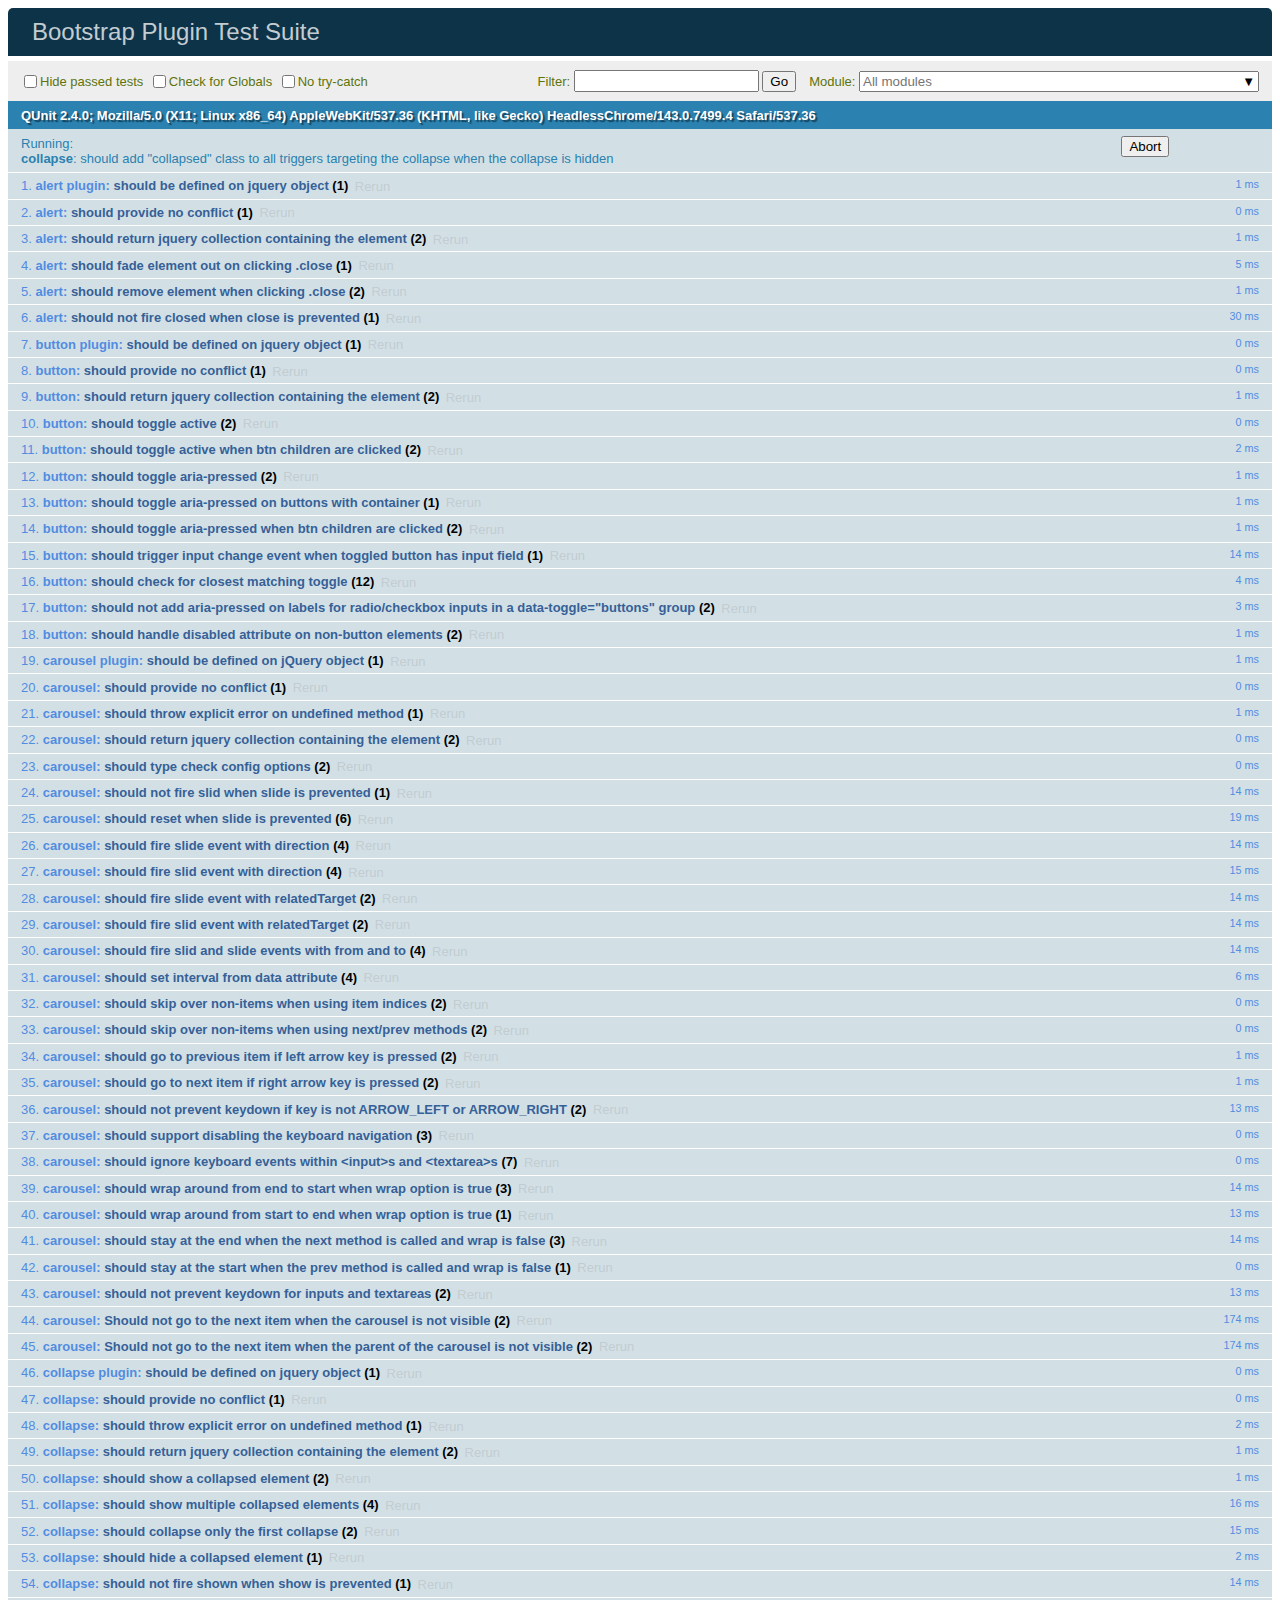
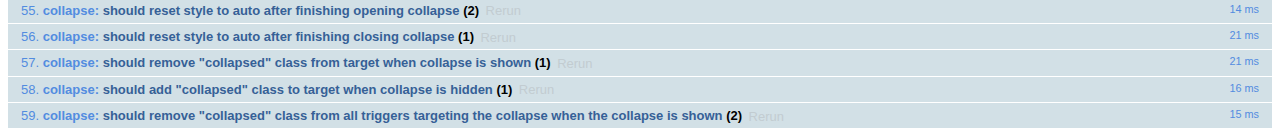
<file: blog/static/blog/bootstrap-4.0.0-beta.2/js/tests/index.html>
<!doctype html>
<html>
  <head>
    <meta charset="utf-8">
    <meta name="viewport" content="width=device-width, initial-scale=1, shrink-to-fit=no">
    <title>Bootstrap Plugin Test Suite</title>

    <!-- jQuery -->
    <script src="../../assets/js/vendor/jquery-slim.min.js"></script>
    <script src="../../assets/js/vendor/popper.min.js"></script>

    <!-- QUnit -->
    <link rel="stylesheet" href="vendor/qunit.css" media="screen">
    <script src="vendor/qunit.js"></script>

    <script>
      // Disable jQuery event aliases to ensure we don't accidentally use any of them
      [
        'blur',
        'focus',
        'focusin',
        'focusout',
        'resize',
        'scroll',
        'click',
        'dblclick',
        'mousedown',
        'mouseup',
        'mousemove',
        'mouseover',
        'mouseout',
        'mouseenter',
        'mouseleave',
        'change',
        'select',
        'submit',
        'keydown',
        'keypress',
        'keyup',
        'contextmenu'
      ].forEach(function(eventAlias) {
        $.fn[eventAlias] = function() {
          throw new Error('Using the ".' + eventAlias + '()" method is not allowed, so that Bootstrap can be compatible with custom jQuery builds which exclude the "event aliases" module that defines said method. See https://github.com/twbs/bootstrap/blob/master/CONTRIBUTING.md#js')
        }
      })

      // Require assert.expect in each test
      QUnit.config.requireExpects = true

      // See https://github.com/axemclion/grunt-saucelabs#test-result-details-with-qunit
      var log = []
      var testName

      QUnit.done(function(testResults) {
        var tests = []
        for (var i = 0; i < log.length; i++) {
          var details = log[i]
          tests.push({
            name: details.name,
            result: details.result,
            expected: details.expected,
            actual: details.actual,
            source: details.source
          })
        }
        testResults.tests = tests

        window.global_test_results = testResults
      })

      QUnit.testStart(function(testDetails) {
        QUnit.log(function(details) {
          if (!details.result) {
            details.name = testDetails.name
            log.push(details)
          }
        })
      })

      // Cleanup
      QUnit.testDone(function () {
        $('#modal-test, .modal-backdrop').remove()
      })

      // Display fixture on-screen on iOS to avoid false positives
      // See https://github.com/twbs/bootstrap/pull/15955
      if (/iPhone|iPad|iPod/.test(navigator.userAgent)) {
        QUnit.begin(function() {
          $('#qunit-fixture').css({ top: 0, left: 0 })
        })

        QUnit.done(function() {
          $('#qunit-fixture').css({ top: '', left: '' })
        })
      }
    </script>

    <!-- Transpiled Plugins -->
    <script src="../dist/util.js"></script>
    <script src="../dist/alert.js"></script>
    <script src="../dist/button.js"></script>
    <script src="../dist/carousel.js"></script>
    <script src="../dist/collapse.js"></script>
    <script src="../dist/dropdown.js"></script>
    <script src="../dist/modal.js"></script>
    <script src="../dist/scrollspy.js"></script>
    <script src="../dist/tab.js"></script>
    <script src="../dist/tooltip.js"></script>
    <script src="../dist/popover.js"></script>

    <!-- Unit Tests -->
    <script src="unit/alert.js"></script>
    <script src="unit/button.js"></script>
    <script src="unit/carousel.js"></script>
    <script src="unit/collapse.js"></script>
    <script src="unit/dropdown.js"></script>
    <script src="unit/modal.js"></script>
    <script src="unit/scrollspy.js"></script>
    <script src="unit/tab.js"></script>
    <script src="unit/tooltip.js"></script>
    <script src="unit/popover.js"></script>
  </head>
  <body>
    <div id="qunit-container">
      <div id="qunit"></div>
      <div id="qunit-fixture"></div>
    </div>
  </body>
</html>
</file>
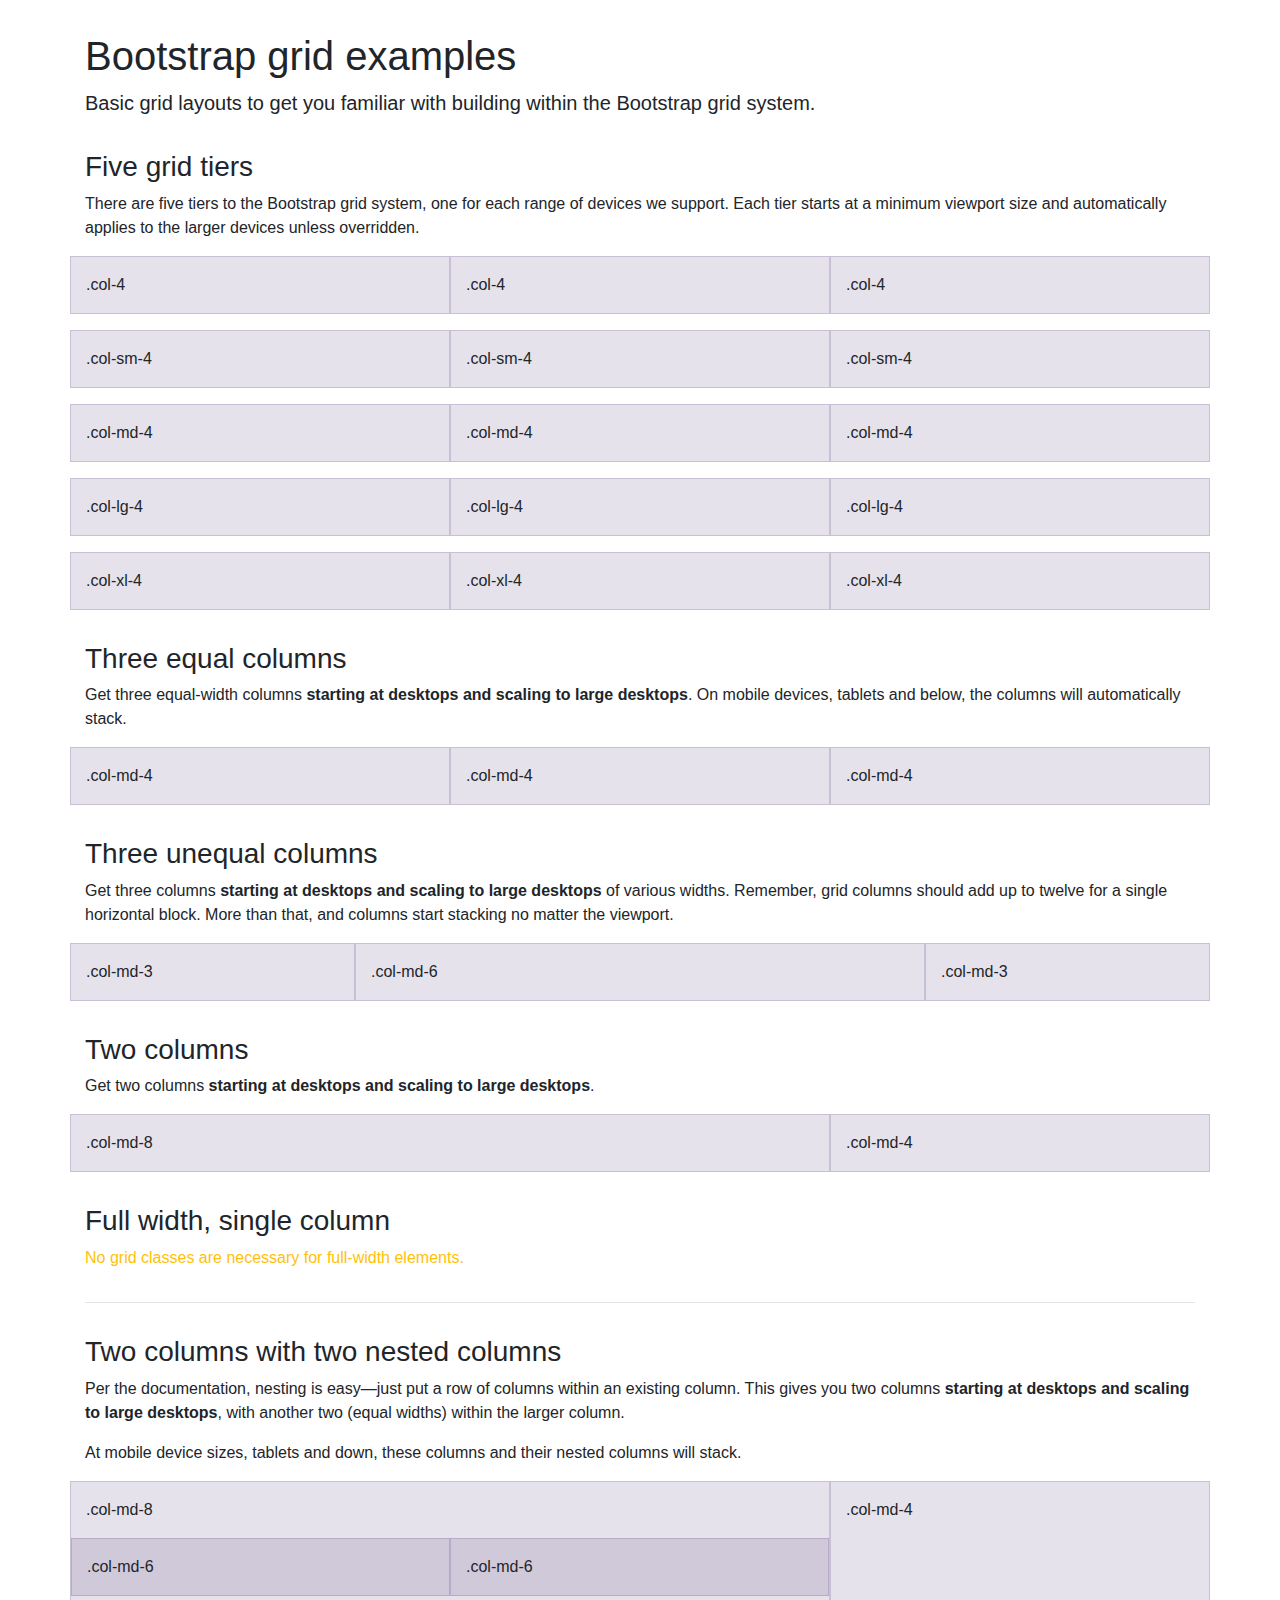
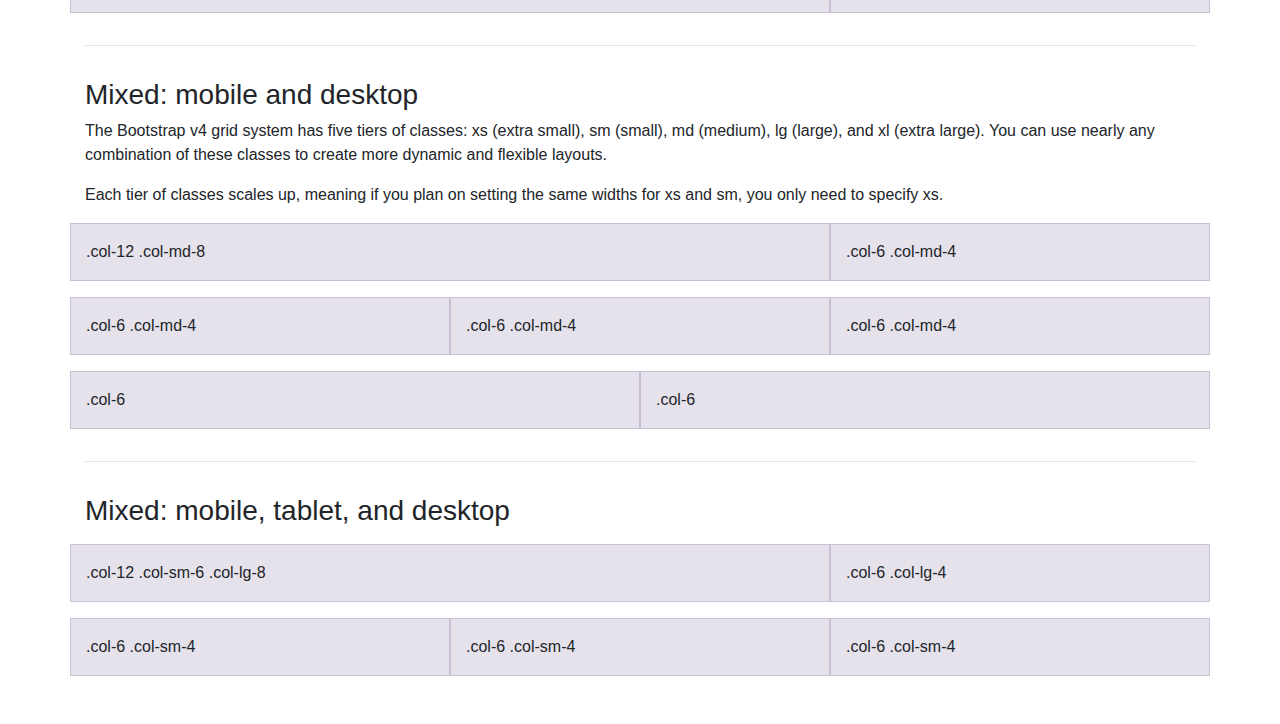
<file: blog/static/blog/bootstrap-4.0.0-beta.2/docs/4.0/examples/grid/index.html>
<!doctype html>
<html lang="en">
  <head>
    <meta charset="utf-8">
    <meta name="viewport" content="width=device-width, initial-scale=1, shrink-to-fit=no">
    <meta name="description" content="">
    <meta name="author" content="">
    <link rel="icon" href="../../../../favicon.ico">

    <title>Grid Template for Bootstrap</title>

    <!-- Bootstrap core CSS -->
    <link href="../../../../dist/css/bootstrap.min.css" rel="stylesheet">

    <!-- Custom styles for this template -->
    <link href="grid.css" rel="stylesheet">
  </head>

  <body>
    <div class="container">

      <h1>Bootstrap grid examples</h1>
      <p class="lead">Basic grid layouts to get you familiar with building within the Bootstrap grid system.</p>

      <h3>Five grid tiers</h3>
      <p>There are five tiers to the Bootstrap grid system, one for each range of devices we support. Each tier starts at a minimum viewport size and automatically applies to the larger devices unless overridden.</p>

      <div class="row">
        <div class="col-4">.col-4</div>
        <div class="col-4">.col-4</div>
        <div class="col-4">.col-4</div>
      </div>

      <div class="row">
        <div class="col-sm-4">.col-sm-4</div>
        <div class="col-sm-4">.col-sm-4</div>
        <div class="col-sm-4">.col-sm-4</div>
      </div>

      <div class="row">
        <div class="col-md-4">.col-md-4</div>
        <div class="col-md-4">.col-md-4</div>
        <div class="col-md-4">.col-md-4</div>
      </div>

      <div class="row">
        <div class="col-lg-4">.col-lg-4</div>
        <div class="col-lg-4">.col-lg-4</div>
        <div class="col-lg-4">.col-lg-4</div>
      </div>

      <div class="row">
        <div class="col-xl-4">.col-xl-4</div>
        <div class="col-xl-4">.col-xl-4</div>
        <div class="col-xl-4">.col-xl-4</div>
      </div>

      <h3>Three equal columns</h3>
      <p>Get three equal-width columns <strong>starting at desktops and scaling to large desktops</strong>. On mobile devices, tablets and below, the columns will automatically stack.</p>
      <div class="row">
        <div class="col-md-4">.col-md-4</div>
        <div class="col-md-4">.col-md-4</div>
        <div class="col-md-4">.col-md-4</div>
      </div>

      <h3>Three unequal columns</h3>
      <p>Get three columns <strong>starting at desktops and scaling to large desktops</strong> of various widths. Remember, grid columns should add up to twelve for a single horizontal block. More than that, and columns start stacking no matter the viewport.</p>
      <div class="row">
        <div class="col-md-3">.col-md-3</div>
        <div class="col-md-6">.col-md-6</div>
        <div class="col-md-3">.col-md-3</div>
      </div>

      <h3>Two columns</h3>
      <p>Get two columns <strong>starting at desktops and scaling to large desktops</strong>.</p>
      <div class="row">
        <div class="col-md-8">.col-md-8</div>
        <div class="col-md-4">.col-md-4</div>
      </div>

      <h3>Full width, single column</h3>
      <p class="text-warning">No grid classes are necessary for full-width elements.</p>

      <hr>

      <h3>Two columns with two nested columns</h3>
      <p>Per the documentation, nesting is easy—just put a row of columns within an existing column. This gives you two columns <strong>starting at desktops and scaling to large desktops</strong>, with another two (equal widths) within the larger column.</p>
      <p>At mobile device sizes, tablets and down, these columns and their nested columns will stack.</p>
      <div class="row">
        <div class="col-md-8">
          .col-md-8
          <div class="row">
            <div class="col-md-6">.col-md-6</div>
            <div class="col-md-6">.col-md-6</div>
          </div>
        </div>
        <div class="col-md-4">.col-md-4</div>
      </div>

      <hr>

      <h3>Mixed: mobile and desktop</h3>
      <p>The Bootstrap v4 grid system has five tiers of classes: xs (extra small), sm (small), md (medium), lg (large), and xl (extra large). You can use nearly any combination of these classes to create more dynamic and flexible layouts.</p>
      <p>Each tier of classes scales up, meaning if you plan on setting the same widths for xs and sm, you only need to specify xs.</p>
      <div class="row">
        <div class="col-12 col-md-8">.col-12 .col-md-8</div>
        <div class="col-6 col-md-4">.col-6 .col-md-4</div>
      </div>
      <div class="row">
        <div class="col-6 col-md-4">.col-6 .col-md-4</div>
        <div class="col-6 col-md-4">.col-6 .col-md-4</div>
        <div class="col-6 col-md-4">.col-6 .col-md-4</div>
      </div>
      <div class="row">
        <div class="col-6">.col-6</div>
        <div class="col-6">.col-6</div>
      </div>

      <hr>

      <h3>Mixed: mobile, tablet, and desktop</h3>
      <p></p>
      <div class="row">
        <div class="col-12 col-sm-6 col-lg-8">.col-12 .col-sm-6 .col-lg-8</div>
        <div class="col-6 col-lg-4">.col-6 .col-lg-4</div>
      </div>
      <div class="row">
        <div class="col-6 col-sm-4">.col-6 .col-sm-4</div>
        <div class="col-6 col-sm-4">.col-6 .col-sm-4</div>
        <div class="col-6 col-sm-4">.col-6 .col-sm-4</div>
      </div>

    </div> <!-- /container -->
  </body>
</html>
</file>
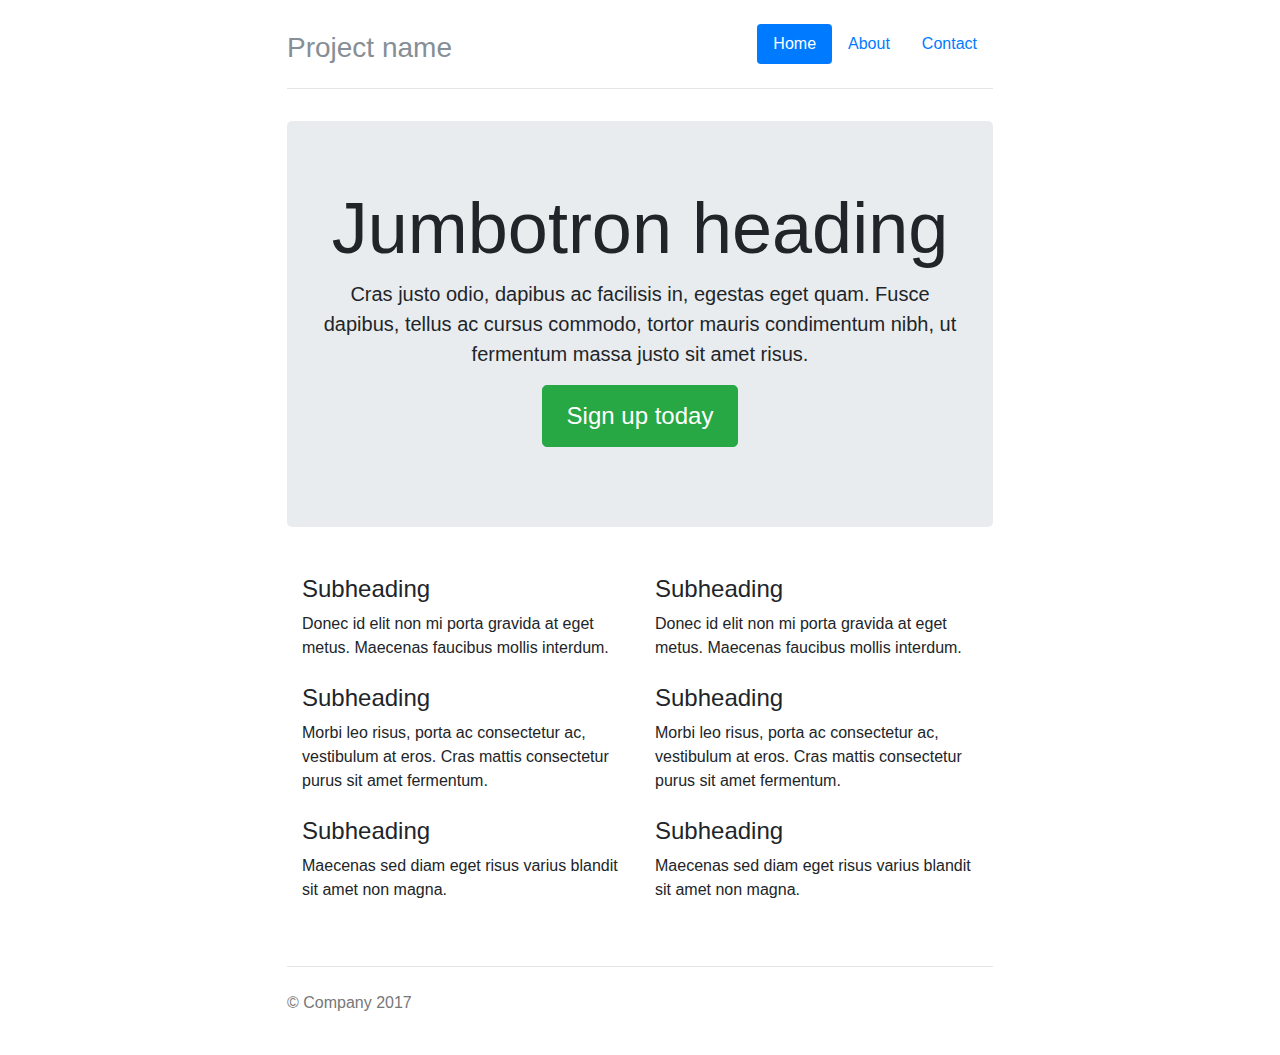
<file: blog/static/blog/bootstrap-4.0.0-beta.2/docs/4.0/examples/narrow-jumbotron/index.html>
<!doctype html>
<html lang="en">
  <head>
    <meta charset="utf-8">
    <meta name="viewport" content="width=device-width, initial-scale=1, shrink-to-fit=no">
    <meta name="description" content="">
    <meta name="author" content="">
    <link rel="icon" href="../../../../favicon.ico">

    <title>Narrow Jumbotron Template for Bootstrap</title>

    <!-- Bootstrap core CSS -->
    <link href="../../../../dist/css/bootstrap.min.css" rel="stylesheet">

    <!-- Custom styles for this template -->
    <link href="narrow-jumbotron.css" rel="stylesheet">
  </head>

  <body>

    <div class="container">
      <header class="header clearfix">
        <nav>
          <ul class="nav nav-pills float-right">
            <li class="nav-item">
              <a class="nav-link active" href="#">Home <span class="sr-only">(current)</span></a>
            </li>
            <li class="nav-item">
              <a class="nav-link" href="#">About</a>
            </li>
            <li class="nav-item">
              <a class="nav-link" href="#">Contact</a>
            </li>
          </ul>
        </nav>
        <h3 class="text-muted">Project name</h3>
      </header>

      <main role="main">

        <div class="jumbotron">
          <h1 class="display-3">Jumbotron heading</h1>
          <p class="lead">Cras justo odio, dapibus ac facilisis in, egestas eget quam. Fusce dapibus, tellus ac cursus commodo, tortor mauris condimentum nibh, ut fermentum massa justo sit amet risus.</p>
          <p><a class="btn btn-lg btn-success" href="#" role="button">Sign up today</a></p>
        </div>

        <div class="row marketing">
          <div class="col-lg-6">
            <h4>Subheading</h4>
            <p>Donec id elit non mi porta gravida at eget metus. Maecenas faucibus mollis interdum.</p>

            <h4>Subheading</h4>
            <p>Morbi leo risus, porta ac consectetur ac, vestibulum at eros. Cras mattis consectetur purus sit amet fermentum.</p>

            <h4>Subheading</h4>
            <p>Maecenas sed diam eget risus varius blandit sit amet non magna.</p>
          </div>

          <div class="col-lg-6">
            <h4>Subheading</h4>
            <p>Donec id elit non mi porta gravida at eget metus. Maecenas faucibus mollis interdum.</p>

            <h4>Subheading</h4>
            <p>Morbi leo risus, porta ac consectetur ac, vestibulum at eros. Cras mattis consectetur purus sit amet fermentum.</p>

            <h4>Subheading</h4>
            <p>Maecenas sed diam eget risus varius blandit sit amet non magna.</p>
          </div>
        </div>

      </main>

      <footer class="footer">
        <p>&copy; Company 2017</p>
      </footer>

    </div> <!-- /container -->
  </body>
</html>
</file>
<file: blog/static/blog/bootstrap-4.0.0-beta.2/docs/4.0/examples/grid/grid.css>
body {
  padding-top: 2rem;
  padding-bottom: 2rem;
}

h3 {
  margin-top: 2rem;
}

.row {
  margin-bottom: 1rem;
}
.row .row {
  margin-top: 1rem;
  margin-bottom: 0;
}
[class*="col-"] {
  padding-top: 1rem;
  padding-bottom: 1rem;
  background-color: rgba(86,61,124,.15);
  border: 1px solid rgba(86,61,124,.2);
}

hr {
  margin-top: 2rem;
  margin-bottom: 2rem;
}
</file>
<file: blog/static/blog/bootstrap-4.0.0-beta.2/docs/4.0/examples/narrow-jumbotron/narrow-jumbotron.css>
/* Space out content a bit */
body {
  padding-top: 1.5rem;
  padding-bottom: 1.5rem;
}

/* Everything but the jumbotron gets side spacing for mobile first views */
.header,
.marketing,
.footer {
  padding-right: 1rem;
  padding-left: 1rem;
}

/* Custom page header */
.header {
  padding-bottom: 1rem;
  border-bottom: .05rem solid #e5e5e5;
}

/* Make the masthead heading the same height as the navigation */
.header h3 {
  margin-top: 0;
  margin-bottom: 0;
  line-height: 3rem;
}

/* Custom page footer */
.footer {
  padding-top: 1.5rem;
  color: #777;
  border-top: .05rem solid #e5e5e5;
}

/* Customize container */
@media (min-width: 48em) {
  .container {
    max-width: 46rem;
  }
}
.container-narrow > hr {
  margin: 2rem 0;
}

/* Main marketing message and sign up button */
.jumbotron {
  text-align: center;
  border-bottom: .05rem solid #e5e5e5;
}
.jumbotron .btn {
  padding: .75rem 1.5rem;
  font-size: 1.5rem;
}

/* Supporting marketing content */
.marketing {
  margin: 3rem 0;
}
.marketing p + h4 {
  margin-top: 1.5rem;
}

/* Responsive: Portrait tablets and up */
@media screen and (min-width: 48em) {
  /* Remove the padding we set earlier */
  .header,
  .marketing,
  .footer {
    padding-right: 0;
    padding-left: 0;
  }

  /* Space out the masthead */
  .header {
    margin-bottom: 2rem;
  }

  /* Remove the bottom border on the jumbotron for visual effect */
  .jumbotron {
    border-bottom: 0;
  }
}
</file>
<file: blog/static/blog/bootstrap-4.0.0-beta.2/js/tests/vendor/qunit.css>
/*!
 * QUnit 2.4.0
 * https://qunitjs.com/
 *
 * Copyright jQuery Foundation and other contributors
 * Released under the MIT license
 * https://jquery.org/license
 *
 * Date: 2017-07-08T15:20Z
 */

/** Font Family and Sizes */

#qunit-tests, #qunit-header, #qunit-banner, #qunit-testrunner-toolbar, #qunit-filteredTest, #qunit-userAgent, #qunit-testresult {
	font-family: "Helvetica Neue Light", "HelveticaNeue-Light", "Helvetica Neue", Calibri, Helvetica, Arial, sans-serif;
}

#qunit-testrunner-toolbar, #qunit-filteredTest, #qunit-userAgent, #qunit-testresult, #qunit-tests li { font-size: small; }
#qunit-tests { font-size: smaller; }


/** Resets */

#qunit-tests, #qunit-header, #qunit-banner, #qunit-filteredTest, #qunit-userAgent, #qunit-testresult, #qunit-modulefilter {
	margin: 0;
	padding: 0;
}


/** Header (excluding toolbar) */

#qunit-header {
	padding: 0.5em 0 0.5em 1em;

	color: #8699A4;
	background-color: #0D3349;

	font-size: 1.5em;
	line-height: 1em;
	font-weight: 400;

	border-radius: 5px 5px 0 0;
}

#qunit-header a {
	text-decoration: none;
	color: #C2CCD1;
}

#qunit-header a:hover,
#qunit-header a:focus {
	color: #FFF;
}

#qunit-banner {
	height: 5px;
}

#qunit-filteredTest {
	padding: 0.5em 1em 0.5em 1em;
	color: #366097;
	background-color: #F4FF77;
}

#qunit-userAgent {
	padding: 0.5em 1em 0.5em 1em;
	color: #FFF;
	background-color: #2B81AF;
	text-shadow: rgba(0, 0, 0, 0.5) 2px 2px 1px;
}


/** Toolbar */

#qunit-testrunner-toolbar {
	padding: 0.5em 1em 0.5em 1em;
	color: #5E740B;
	background-color: #EEE;
}

#qunit-testrunner-toolbar .clearfix {
	height: 0;
	clear: both;
}

#qunit-testrunner-toolbar label {
	display: inline-block;
}

#qunit-testrunner-toolbar input[type=checkbox],
#qunit-testrunner-toolbar input[type=radio] {
	margin: 3px;
	vertical-align: -2px;
}

#qunit-testrunner-toolbar input[type=text] {
	box-sizing: border-box;
	height: 1.6em;
}

.qunit-url-config,
.qunit-filter,
#qunit-modulefilter {
	display: inline-block;
	line-height: 2.1em;
}

.qunit-filter,
#qunit-modulefilter {
	float: right;
	position: relative;
	margin-left: 1em;
}

.qunit-url-config label {
	margin-right: 0.5em;
}

#qunit-modulefilter-search {
	box-sizing: border-box;
	width: 400px;
}

#qunit-modulefilter-search-container:after {
	position: absolute;
	right: 0.3em;
	content: "\25bc";
	color: black;
}

#qunit-modulefilter-dropdown {
	/* align with #qunit-modulefilter-search */
	box-sizing: border-box;
	width: 400px;
	position: absolute;
	right: 0;
	top: 50%;
	margin-top: 0.8em;

	border: 1px solid #D3D3D3;
	border-top: none;
	border-radius: 0 0 .25em .25em;
	color: #000;
	background-color: #F5F5F5;
	z-index: 99;
}

#qunit-modulefilter-dropdown a {
	color: inherit;
	text-decoration: none;
}

#qunit-modulefilter-dropdown .clickable.checked {
	font-weight: bold;
	color: #000;
	background-color: #D2E0E6;
}

#qunit-modulefilter-dropdown .clickable:hover {
	color: #FFF;
	background-color: #0D3349;
}

#qunit-modulefilter-actions {
	display: block;
	overflow: auto;

	/* align with #qunit-modulefilter-dropdown-list */
	font: smaller/1.5em sans-serif;
}

#qunit-modulefilter-dropdown #qunit-modulefilter-actions > * {
	box-sizing: border-box;
	max-height: 2.8em;
	display: block;
	padding: 0.4em;
}

#qunit-modulefilter-dropdown #qunit-modulefilter-actions > button {
	float: right;
	font: inherit;
}

#qunit-modulefilter-dropdown #qunit-modulefilter-actions > :last-child {
	/* insert padding to align with checkbox margins */
	padding-left: 3px;
}

#qunit-modulefilter-dropdown-list {
	max-height: 200px;
	overflow-y: auto;
	margin: 0;
	border-top: 2px groove threedhighlight;
	padding: 0.4em 0 0;
	font: smaller/1.5em sans-serif;
}

#qunit-modulefilter-dropdown-list li {
	white-space: nowrap;
	overflow: hidden;
	text-overflow: ellipsis;
}

#qunit-modulefilter-dropdown-list .clickable {
	display: block;
	padding-left: 0.15em;
}


/** Tests: Pass/Fail */

#qunit-tests {
	list-style-position: inside;
}

#qunit-tests li {
	padding: 0.4em 1em 0.4em 1em;
	border-bottom: 1px solid #FFF;
	list-style-position: inside;
}

#qunit-tests > li {
	display: none;
}

#qunit-tests li.running,
#qunit-tests li.pass,
#qunit-tests li.fail,
#qunit-tests li.skipped,
#qunit-tests li.aborted {
	display: list-item;
}

#qunit-tests.hidepass {
	position: relative;
}

#qunit-tests.hidepass li.running,
#qunit-tests.hidepass li.pass:not(.todo) {
	visibility: hidden;
	position: absolute;
	width:   0;
	height:  0;
	padding: 0;
	border:  0;
	margin:  0;
}

#qunit-tests li strong {
	cursor: pointer;
}

#qunit-tests li.skipped strong {
	cursor: default;
}

#qunit-tests li a {
	padding: 0.5em;
	color: #C2CCD1;
	text-decoration: none;
}

#qunit-tests li p a {
	padding: 0.25em;
	color: #6B6464;
}
#qunit-tests li a:hover,
#qunit-tests li a:focus {
	color: #000;
}

#qunit-tests li .runtime {
	float: right;
	font-size: smaller;
}

.qunit-assert-list {
	margin-top: 0.5em;
	padding: 0.5em;

	background-color: #FFF;

	border-radius: 5px;
}

.qunit-source {
	margin: 0.6em 0 0.3em;
}

.qunit-collapsed {
	display: none;
}

#qunit-tests table {
	border-collapse: collapse;
	margin-top: 0.2em;
}

#qunit-tests th {
	text-align: right;
	vertical-align: top;
	padding: 0 0.5em 0 0;
}

#qunit-tests td {
	vertical-align: top;
}

#qunit-tests pre {
	margin: 0;
	white-space: pre-wrap;
	word-wrap: break-word;
}

#qunit-tests del {
	color: #374E0C;
	background-color: #E0F2BE;
	text-decoration: none;
}

#qunit-tests ins {
	color: #500;
	background-color: #FFCACA;
	text-decoration: none;
}

/*** Test Counts */

#qunit-tests b.counts                       { color: #000; }
#qunit-tests b.passed                       { color: #5E740B; }
#qunit-tests b.failed                       { color: #710909; }

#qunit-tests li li {
	padding: 5px;
	background-color: #FFF;
	border-bottom: none;
	list-style-position: inside;
}

/*** Passing Styles */

#qunit-tests li li.pass {
	color: #3C510C;
	background-color: #FFF;
	border-left: 10px solid #C6E746;
}

#qunit-tests .pass                          { color: #528CE0; background-color: #D2E0E6; }
#qunit-tests .pass .test-name               { color: #366097; }

#qunit-tests .pass .test-actual,
#qunit-tests .pass .test-expected           { color: #999; }

#qunit-banner.qunit-pass                    { background-color: #C6E746; }

/*** Failing Styles */

#qunit-tests li li.fail {
	color: #710909;
	background-color: #FFF;
	border-left: 10px solid #EE5757;
	white-space: pre;
}

#qunit-tests > li:last-child {
	border-radius: 0 0 5px 5px;
}

#qunit-tests .fail                          { color: #000; background-color: #EE5757; }
#qunit-tests .fail .test-name,
#qunit-tests .fail .module-name             { color: #000; }

#qunit-tests .fail .test-actual             { color: #EE5757; }
#qunit-tests .fail .test-expected           { color: #008000; }

#qunit-banner.qunit-fail                    { background-color: #EE5757; }


/*** Aborted tests */
#qunit-tests .aborted { color: #000; background-color: orange; }
/*** Skipped tests */

#qunit-tests .skipped {
	background-color: #EBECE9;
}

#qunit-tests .qunit-todo-label,
#qunit-tests .qunit-skipped-label {
	background-color: #F4FF77;
	display: inline-block;
	font-style: normal;
	color: #366097;
	line-height: 1.8em;
	padding: 0 0.5em;
	margin: -0.4em 0.4em -0.4em 0;
}

#qunit-tests .qunit-todo-label {
	background-color: #EEE;
}

/** Result */

#qunit-testresult {
	color: #2B81AF;
	background-color: #D2E0E6;

	border-bottom: 1px solid #FFF;
}
#qunit-testresult .clearfix {
	height: 0;
	clear: both;
}
#qunit-testresult .module-name {
	font-weight: 700;
}
#qunit-testresult-display {
	padding: 0.5em 1em 0.5em 1em;
	width: 85%;
	float:left;
}
#qunit-testresult-controls {
	padding: 0.5em 1em 0.5em 1em;
  width: 10%;
	float:left;
}

/** Fixture */

#qunit-fixture {
	position: absolute;
	top: -10000px;
	left: -10000px;
	width: 1000px;
	height: 1000px;
}
</file>
